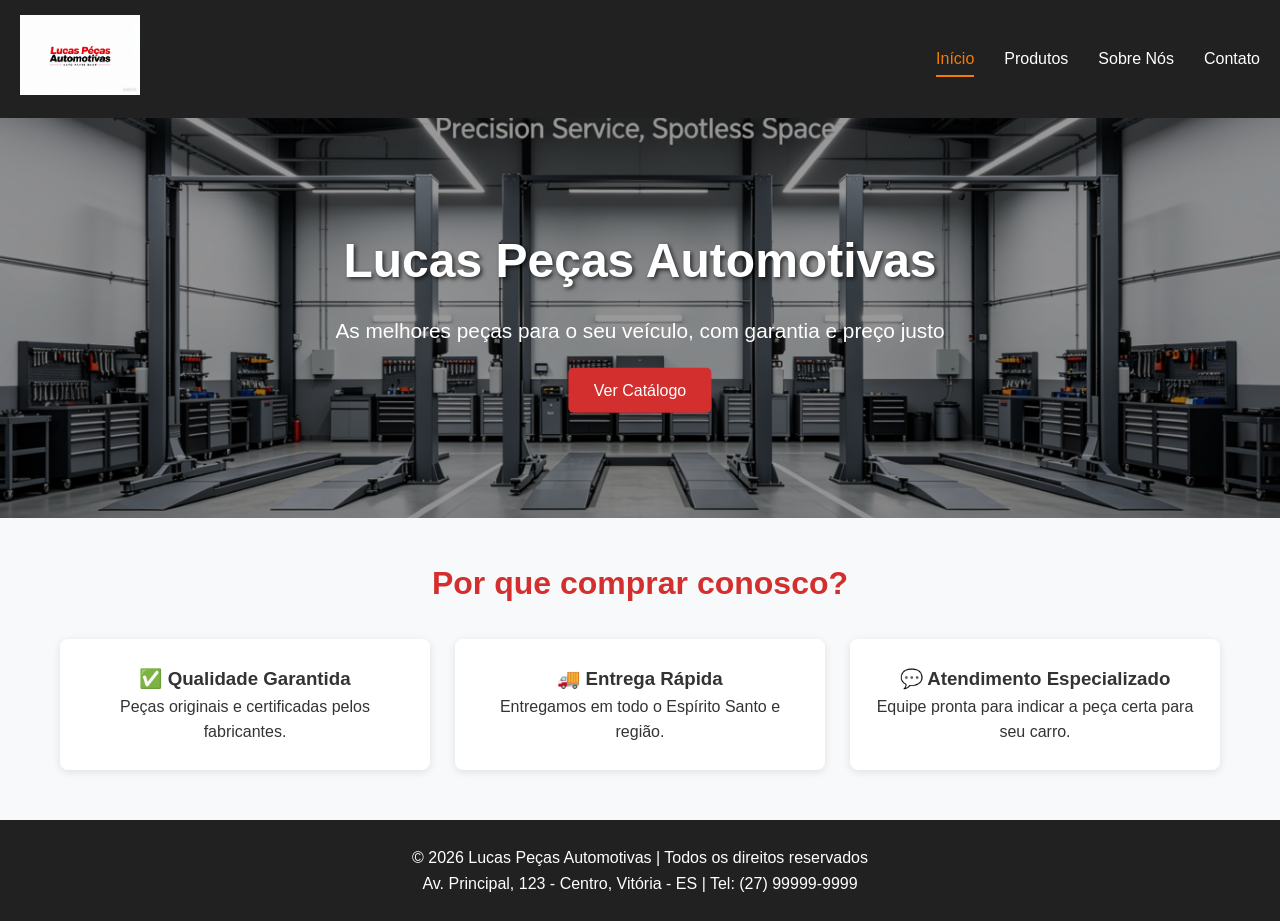
<file: index.html>
<!DOCTYPE html>
<html lang="pt-BR">
<head>
    <meta charset="UTF-8">
    <meta name="viewport" content="width=device-width, initial-scale=1.0">
    <meta name="description" content="Lucas Peças Automotivas: Peças originais e de qualidade para todos os modelos de veículos. Entrega rápida e atendimento especializado.">
    <meta name="keywords" content="peças automotivas, peças para carro, reposição automotiva, Lucas peças, motor, suspensão, freios">
    <meta name="author" content="Lucas Peças Automotivas">
    <title>Lucas Peças Automotivas | Qualidade e Confiança</title>
    <link rel="stylesheet" href="css/estilo.css">
    <script src="https://code.jquery.com/jquery-3.7.1.min.js"></script>
</head>
<body>
    <nav class="menu">
        <div class="logo">
            <img src="imagens/logo.png" alt="Logo Lucas Peças" width="120">
        </div>
        <ul class="lista-menu">
            <li><a href="index.html" class="ativo">Início</a></li>
            <li><a href="produtos.html">Produtos</a></li>
            <li><a href="sobre.html">Sobre Nós</a></li>
            <li><a href="contato.html">Contato</a></li>
        </ul>
        <div class="menu-toggle">&#9776;</div>
    </nav>

    <section class="banner">
        <img src="imagens/banner.jpg" alt="Banner de peças automotivas" class="banner-img">
        <div class="banner-texto">
            <h1>Lucas Peças Automotivas</h1>
            <p>As melhores peças para o seu veículo, com garantia e preço justo</p>
            <a href="produtos.html" class="botao">Ver Catálogo</a>
        </div>
    </section>

    <main class="container">
        <h2 class="titulo-secao">Por que comprar conosco?</h2>
        <div class="diferenciais">
            <div class="card-diferencial">
                <h3>✅ Qualidade Garantida</h3>
                <p>Peças originais e certificadas pelos fabricantes.</p>
            </div>
            <div class="card-diferencial">
                <h3>🚚 Entrega Rápida</h3>
                <p>Entregamos em todo o Espírito Santo e região.</p>
            </div>
            <div class="card-diferencial">
                <h3>💬 Atendimento Especializado</h3>
                <p>Equipe pronta para indicar a peça certa para seu carro.</p>
            </div>
        </div>
    </main>

    <footer>
        <div class="container">
            <p>&copy; 2026 Lucas Peças Automotivas | Todos os direitos reservados</p>
            <p>Av. Principal, 123 - Centro, Vitória - ES | Tel: (27) 99999-9999</p>
        </div>
    </footer>

    <script src="js/script.js"></script>
</body>
</html>
</file>
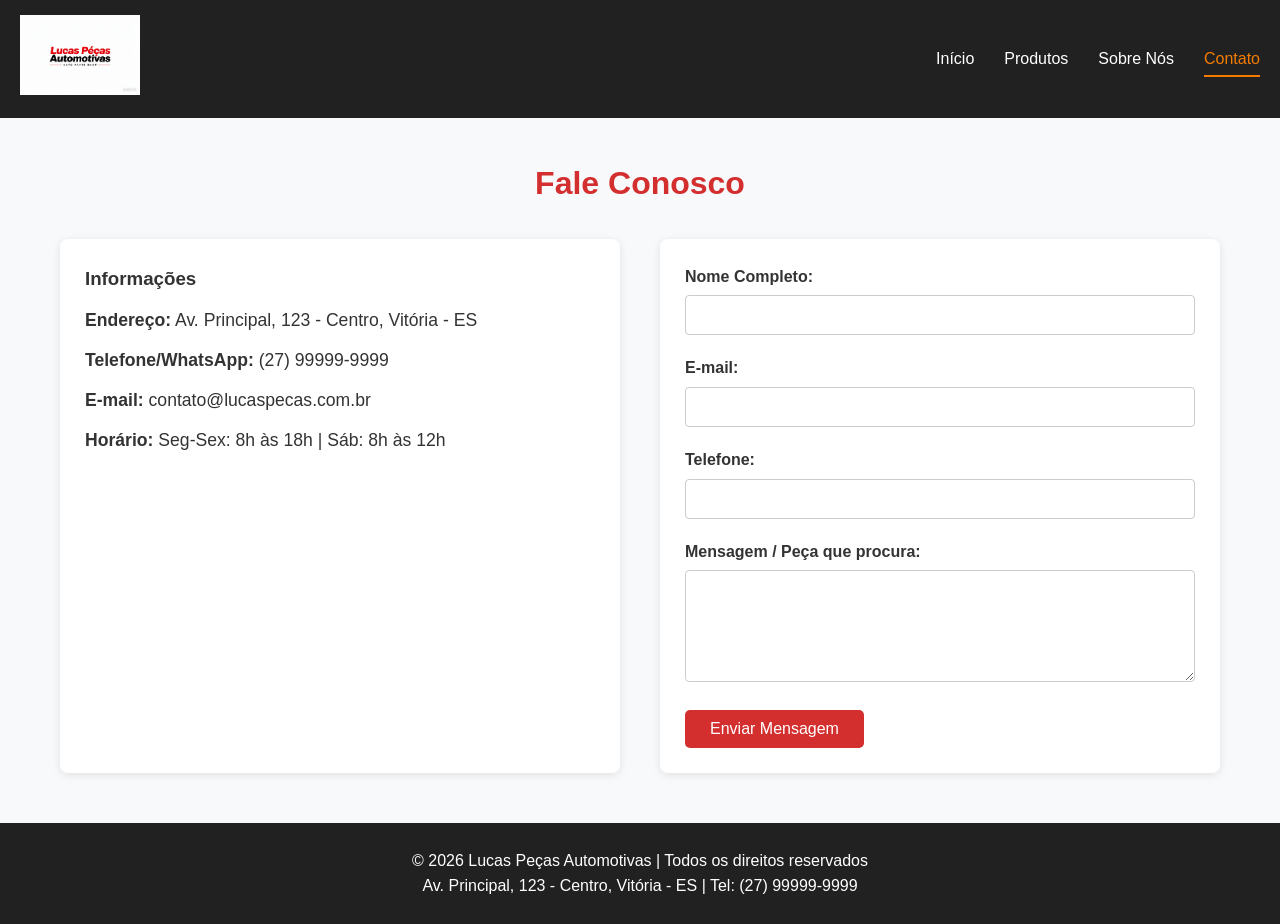
<file: contato.html>
<!DOCTYPE html>
<html lang="pt-BR">
<head>
    <meta charset="UTF-8">
    <meta name="viewport" content="width=device-width, initial-scale=1.0">
    <meta name="description" content="Entre em contato com a Lucas Peças Automotivas. Faça seu orçamento, tire dúvidas ou solicite uma peça. Atendimento de segunda a sexta.">
    <meta name="keywords" content="contato, orçamento, telefone, endereço, peças automotivas, fale conosco">
    <meta name="author" content="Lucas Peças Automotivas">
    <title>Contato | Lucas Peças Automotivas</title>
    <link rel="stylesheet" href="css/estilo.css">
    <script src="https://code.jquery.com/jquery-3.7.1.min.js"></script>
</head>
<body>
    <nav class="menu">
        <div class="logo">
            <img src="imagens/logo.png" alt="Logo Lucas Peças" width="120">
        </div>
        <ul class="lista-menu">
            <li><a href="index.html">Início</a></li>
            <li><a href="produtos.html">Produtos</a></li>
            <li><a href="sobre.html">Sobre Nós</a></li>
            <li><a href="contato.html" class="ativo">Contato</a></li>
        </ul>
        <div class="menu-toggle">&#9776;</div>
    </nav>

    <main class="container">
        <h2 class="titulo-secao">Fale Conosco</h2>
        <div class="contato-conteudo">
            <div class="contato-dados">
                <h3>Informações</h3>
                <p><strong>Endereço:</strong> Av. Principal, 123 - Centro, Vitória - ES</p>
                <p><strong>Telefone/WhatsApp:</strong> (27) 99999-9999</p>
                <p><strong>E-mail:</strong> contato@lucaspecas.com.br</p>
                <p><strong>Horário:</strong> Seg-Sex: 8h às 18h | Sáb: 8h às 12h</p>
            </div>

            <form id="form-contato" class="formulario">
                <div class="grupo-campo">
                    <label for="nome">Nome Completo:</label>
                    <input type="text" id="nome" name="nome">
                    <div class="mensagem-erro" id="erro-nome"></div>
                </div>

                <div class="grupo-campo">
                    <label for="email">E-mail:</label>
                    <input type="email" id="email" name="email">
                    <div class="mensagem-erro" id="erro-email"></div>
                </div>

                <div class="grupo-campo">
                    <label for="telefone">Telefone:</label>
                    <input type="tel" id="telefone" name="telefone">
                    <div class="mensagem-erro" id="erro-telefone"></div>
                </div>

                <div class="grupo-campo">
                    <label for="mensagem">Mensagem / Peça que procura:</label>
                    <textarea id="mensagem" name="mensagem" rows="5"></textarea>
                    <div class="mensagem-erro" id="erro-mensagem"></div>
                </div>

                <button type="submit" class="botao">Enviar Mensagem</button>
            </form>
        </div>
    </main>

    <footer>
        <div class="container">
            <p>&copy; 2026 Lucas Peças Automotivas | Todos os direitos reservados</p>
            <p>Av. Principal, 123 - Centro, Vitória - ES | Tel: (27) 99999-9999</p>
        </div>
    </footer>

    <script src="js/script.js"></script>
</body>
</html>
</file>
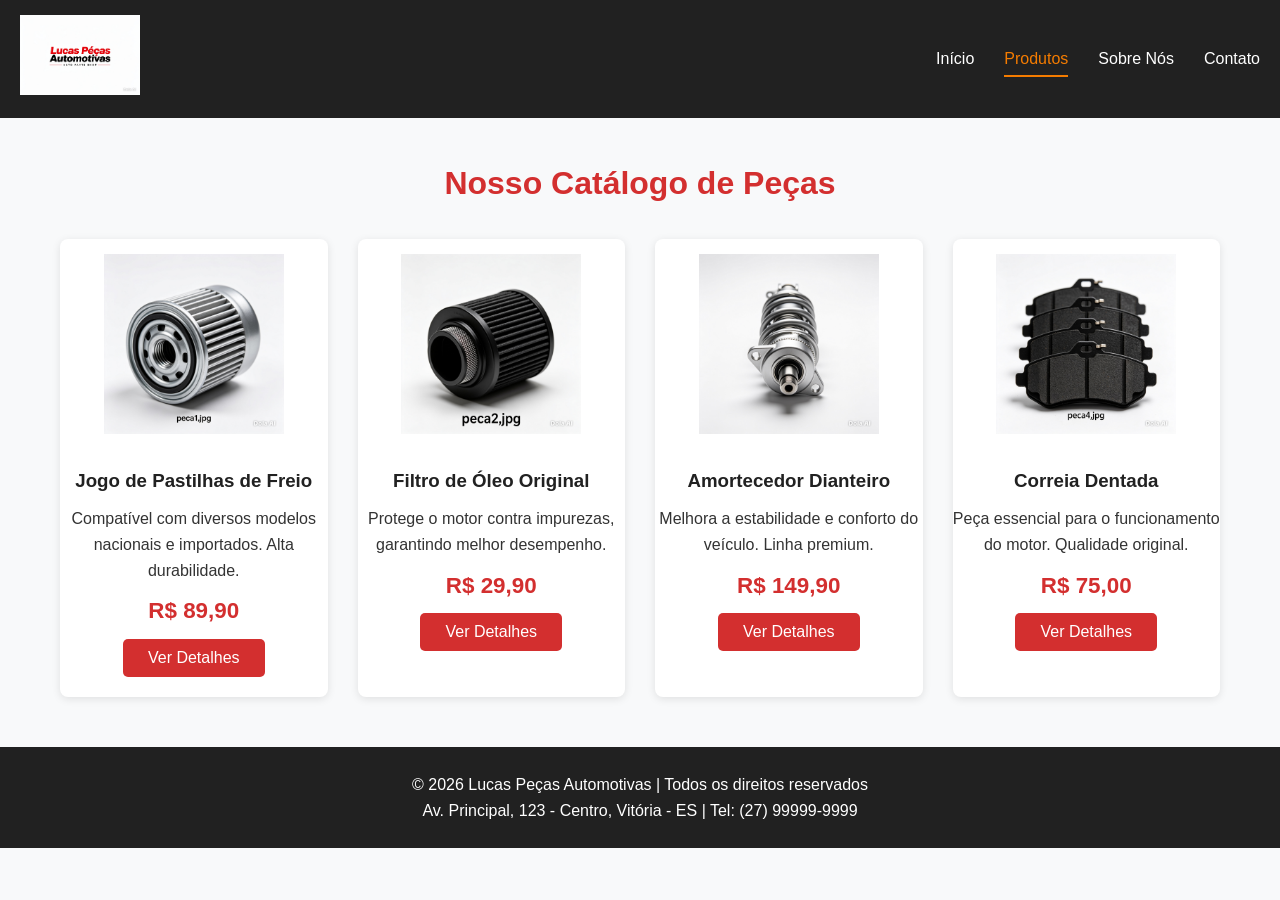
<file: produtos.html>
<!DOCTYPE html>
<html lang="pt-BR">
<head>
    <meta charset="UTF-8">
    <meta name="viewport" content="width=device-width, initial-scale=1.0">
    <meta name="description" content="Catálogo completo de peças automotivas: motor, freios, suspensão, transmissão e mais. Encontre tudo para seu carro aqui.">
    <meta name="keywords" content="peças motor, peças freio, suspensão automotiva, peças para veículos, catálogo de peças">
    <meta name="author" content="Lucas Peças Automotivas">
    <title>Produtos | Lucas Peças Automotivas</title>
    <link rel="stylesheet" href="css/estilo.css">
    <script src="https://code.jquery.com/jquery-3.7.1.min.js"></script>
</head>
<body>
    <nav class="menu">
        <div class="logo">
            <img src="imagens/logo.png" alt="Logo Lucas Peças" width="120">
        </div>
        <ul class="lista-menu">
            <li><a href="index.html">Início</a></li>
            <li><a href="produtos.html" class="ativo">Produtos</a></li>
            <li><a href="sobre.html">Sobre Nós</a></li>
            <li><a href="contato.html">Contato</a></li>
        </ul>
        <div class="menu-toggle">&#9776;</div>
    </nav>

    <main class="container">
        <h2 class="titulo-secao">Nosso Catálogo de Peças</h2>
        <div class="grade-produtos">
            <div class="card-produto">
                <img src="imagens/peca1.jpg" alt="Jogo de Pastilhas de Freio">
                <h3>Jogo de Pastilhas de Freio</h3>
                <p>Compatível com diversos modelos nacionais e importados. Alta durabilidade.</p>
                <span class="preco">R$ 89,90</span>
                <button class="botao botao-produto">Ver Detalhes</button>
            </div>

            <div class="card-produto">
                <img src="imagens/peca2.jpg" alt="Filtro de Óleo">
                <h3>Filtro de Óleo Original</h3>
                <p>Protege o motor contra impurezas, garantindo melhor desempenho.</p>
                <span class="preco">R$ 29,90</span>
                <button class="botao botao-produto">Ver Detalhes</button>
            </div>

            <div class="card-produto">
                <img src="imagens/peca3.jpg" alt="Amortecedor Dianteiro">
                <h3>Amortecedor Dianteiro</h3>
                <p>Melhora a estabilidade e conforto do veículo. Linha premium.</p>
                <span class="preco">R$ 149,90</span>
                <button class="botao botao-produto">Ver Detalhes</button>
            </div>

            <div class="card-produto">
                <img src="imagens/peca4.jpg" alt="Correia Dentada">
                <h3>Correia Dentada</h3>
                <p>Peça essencial para o funcionamento do motor. Qualidade original.</p>
                <span class="preco">R$ 75,00</span>
                <button class="botao botao-produto">Ver Detalhes</button>
            </div>
        </div>
    </main>

    <footer>
        <div class="container">
            <p>&copy; 2026 Lucas Peças Automotivas | Todos os direitos reservados</p>
            <p>Av. Principal, 123 - Centro, Vitória - ES | Tel: (27) 99999-9999</p>
        </div>
    </footer>

    <script src="js/script.js"></script>
</body>
</html>
</file>
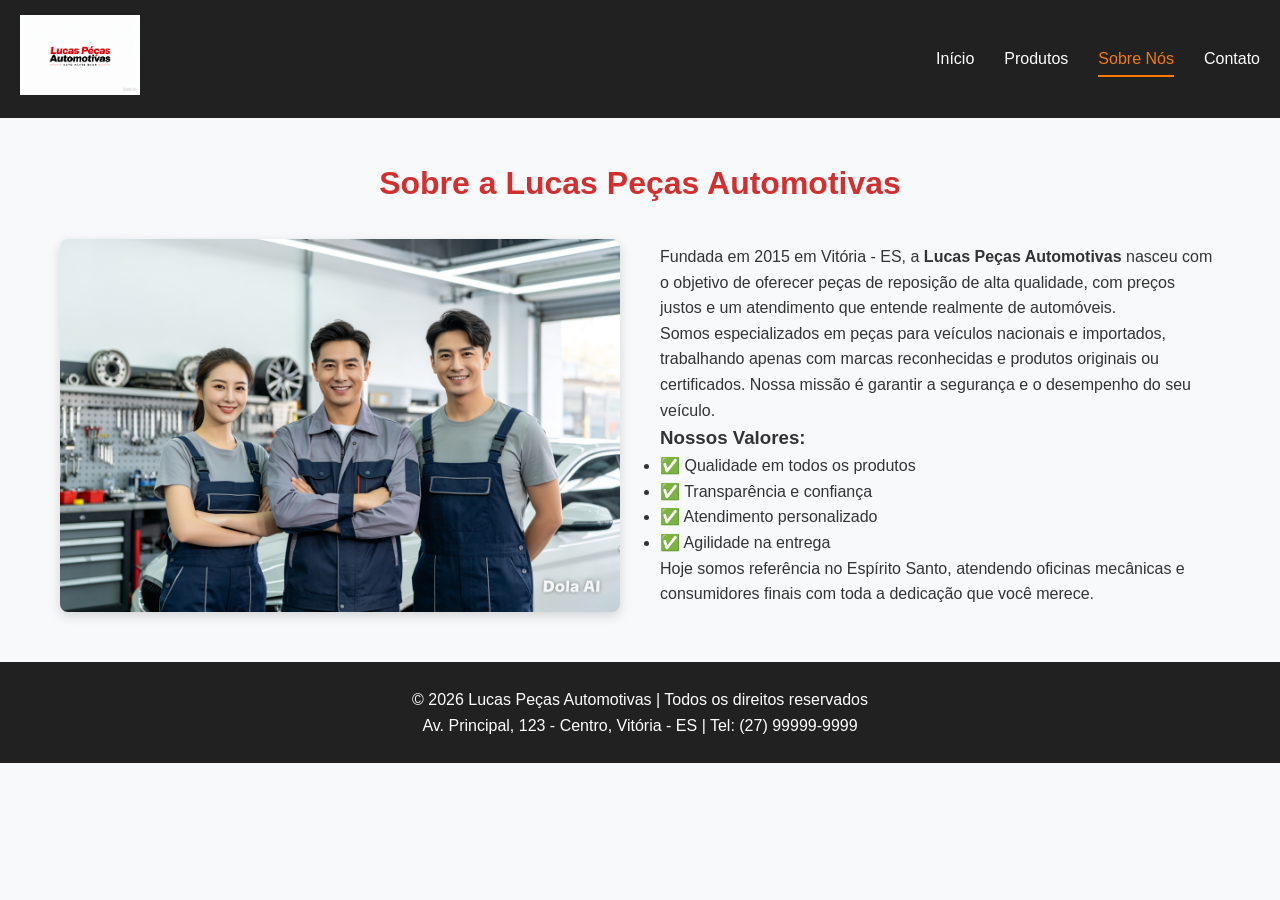
<file: sobre.html>
<!DOCTYPE html>
<html lang="pt-BR">
<head>
    <meta charset="UTF-8">
    <meta name="viewport" content="width=device-width, initial-scale=1.0">
    <meta name="description" content="Conheça a Lucas Peças Automotivas: mais de 10 anos oferecendo peças de qualidade e atendimento de confiança em Vitória - ES.">
    <meta name="keywords" content="sobre nós, história, loja de peças, Lucas peças, empresa automotiva">
    <meta name="author" content="Lucas Peças Automotivas">
    <title>Sobre Nós | Lucas Peças Automotivas</title>
    <link rel="stylesheet" href="css/estilo.css">
    <script src="https://code.jquery.com/jquery-3.7.1.min.js"></script>
</head>
<body>
    <nav class="menu">
        <div class="logo">
            <img src="imagens/logo.png" alt="Logo Lucas Peças" width="120">
        </div>
        <ul class="lista-menu">
            <li><a href="index.html">Início</a></li>
            <li><a href="produtos.html">Produtos</a></li>
            <li><a href="sobre.html" class="ativo">Sobre Nós</a></li>
            <li><a href="contato.html">Contato</a></li>
        </ul>
        <div class="menu-toggle">&#9776;</div>
    </nav>

    <main class="container">
        <h2 class="titulo-secao">Sobre a Lucas Peças Automotivas</h2>
        <div class="sobre-conteudo">
            <img src="imagens/equipe.jpg" alt="Nossa equipe" class="sobre-imagem">
            <div class="sobre-texto">
                <p>Fundada em 2015 em Vitória - ES, a <strong>Lucas Peças Automotivas</strong> nasceu com o objetivo de oferecer peças de reposição de alta qualidade, com preços justos e um atendimento que entende realmente de automóveis.</p>
                
                <p>Somos especializados em peças para veículos nacionais e importados, trabalhando apenas com marcas reconhecidas e produtos originais ou certificados. Nossa missão é garantir a segurança e o desempenho do seu veículo.</p>

                <h3>Nossos Valores:</h3>
                <ul>
                    <li>✅ Qualidade em todos os produtos</li>
                    <li>✅ Transparência e confiança</li>
                    <li>✅ Atendimento personalizado</li>
                    <li>✅ Agilidade na entrega</li>
                </ul>

                <p>Hoje somos referência no Espírito Santo, atendendo oficinas mecânicas e consumidores finais com toda a dedicação que você merece.</p>
            </div>
        </div>
    </main>

    <footer>
        <div class="container">
            <p>&copy; 2026 Lucas Peças Automotivas | Todos os direitos reservados</p>
            <p>Av. Principal, 123 - Centro, Vitória - ES | Tel: (27) 99999-9999</p>
        </div>
    </footer>

    <script src="js/script.js"></script>
</body>
</html>
</file>
<file: css/estilo.css>
* {
    margin: 0;
    padding: 0;
    box-sizing: border-box;
    font-family: 'Arial', sans-serif;
}

body {
    line-height: 1.6;
    color: #333;
    background-color: #f8f9fa;
}

img {
    max-width: 100%;
    height: auto;
}

.container {
    max-width: 1200px;
    margin: 0 auto;
    padding: 0 20px;
}

.titulo-secao {
    text-align: center;
    font-size: 2rem;
    margin: 40px 0 30px;
    color: #d32f2f;
}

.botao {
    display: inline-block;
    padding: 10px 25px;
    background-color: #d32f2f;
    color: white;
    text-decoration: none;
    border-radius: 5px;
    border: none;
    cursor: pointer;
    font-size: 1rem;
    transition: background-color 0.3s ease;
}

.botao:hover {
    background-color: #b71c1c;
}

.menu {
    background-color: #212121;
    padding: 15px 20px;
    display: flex;
    justify-content: space-between;
    align-items: center;
    flex-wrap: wrap;
    position: sticky;
    top: 0;
    z-index: 100;
}

.lista-menu {
    list-style: none;
    display: flex;
    gap: 30px;
}

.lista-menu a {
    color: white;
    text-decoration: none;
    font-weight: 500;
    padding: 8px 0;
    transition: color 0.3s;
}

.lista-menu a:hover, .lista-menu a.ativo {
    color: #f57c00;
    border-bottom: 2px solid #f57c00;
}

.menu-toggle {
    display: none;
    color: white;
    font-size: 30px;
    cursor: pointer;
}

.banner {
    position: relative;
    height: 400px;
    overflow: hidden;
}

.banner-img {
    width: 100%;
    height: 100%;
    object-fit: cover;
    filter: brightness(60%);
}

.banner-texto {
    position: absolute;
    top: 50%;
    left: 50%;
    transform: translate(-50%, -50%);
    text-align: center;
    color: white;
}

.banner-texto h1 {
    font-size: 3rem;
    margin-bottom: 15px;
    text-shadow: 2px 2px 4px rgba(0,0,0,0.7);
}

.banner-texto p {
    font-size: 1.3rem;
    margin-bottom: 20px;
}

.diferenciais {
    display: grid;
    grid-template-columns: repeat(auto-fit, minmax(250px, 1fr));
    gap: 25px;
    margin-bottom: 50px;
}

.card-diferencial {
    background: white;
    padding: 25px;
    border-radius: 8px;
    box-shadow: 0 2px 8px rgba(0,0,0,0.1);
    text-align: center;
}

.grade-produtos {
    display: grid;
    grid-template-columns: repeat(auto-fit, minmax(250px, 1fr));
    gap: 30px;
    margin-bottom: 50px;
}

.card-produto {
    background: white;
    border-radius: 8px;
    overflow: hidden;
    box-shadow: 0 2px 8px rgba(0,0,0,0.1);
    text-align: center;
    padding-bottom: 20px;
    transition: all 0.3s ease;
}

.card-produto img {
    height: 180px;
    object-fit: contain;
    margin: 15px 0;
}

.card-produto h3 {
    color: #212121;
    margin: 10px 0;
}

.preco {
    display: block;
    font-size: 1.4rem;
    font-weight: bold;
    color: #d32f2f;
    margin: 10px 0;
}

.sobre-conteudo {
    display: grid;
    grid-template-columns: 1fr 1fr;
    gap: 40px;
    align-items: center;
    margin-bottom: 50px;
}

.sobre-imagem {
    border-radius: 8px;
    box-shadow: 0 4px 12px rgba(0,0,0,0.15);
}

.contato-conteudo {
    display: grid;
    grid-template-columns: 1fr 1fr;
    gap: 40px;
    margin-bottom: 50px;
}

.contato-dados {
    background: white;
    padding: 25px;
    border-radius: 8px;
    box-shadow: 0 2px 8px rgba(0,0,0,0.1);
}

.contato-dados p {
    margin: 12px 0;
    font-size: 1.1rem;
}

.formulario {
    background: white;
    padding: 25px;
    border-radius: 8px;
    box-shadow: 0 2px 8px rgba(0,0,0,0.1);
}

.grupo-campo {
    margin-bottom: 20px;
}

label {
    display: block;
    margin-bottom: 6px;
    font-weight: bold;
}

input, textarea {
    width: 100%;
    padding: 10px;
    border: 1px solid #ccc;
    border-radius: 4px;
    font-size: 1rem;
}

.mensagem-erro {
    color: #d32f2f;
    font-size: 0.9rem;
    margin-top: 5px;
    display: none;
}

footer {
    background-color: #212121;
    color: white;
    text-align: center;
    padding: 25px 0;
}

@media (max-width: 768px) {
    .lista-menu {
        display: none;
        width: 100%;
        flex-direction: column;
        gap: 15px;
        margin-top: 15px;
    }

    .lista-menu.ativo {
        display: flex;
    }

    .menu-toggle {
        display: block;
    }

    .banner-texto h1 {
        font-size: 2rem;
    }

    .sobre-conteudo, .contato-conteudo {
        grid-template-columns: 1fr;
    }
}
</file>
